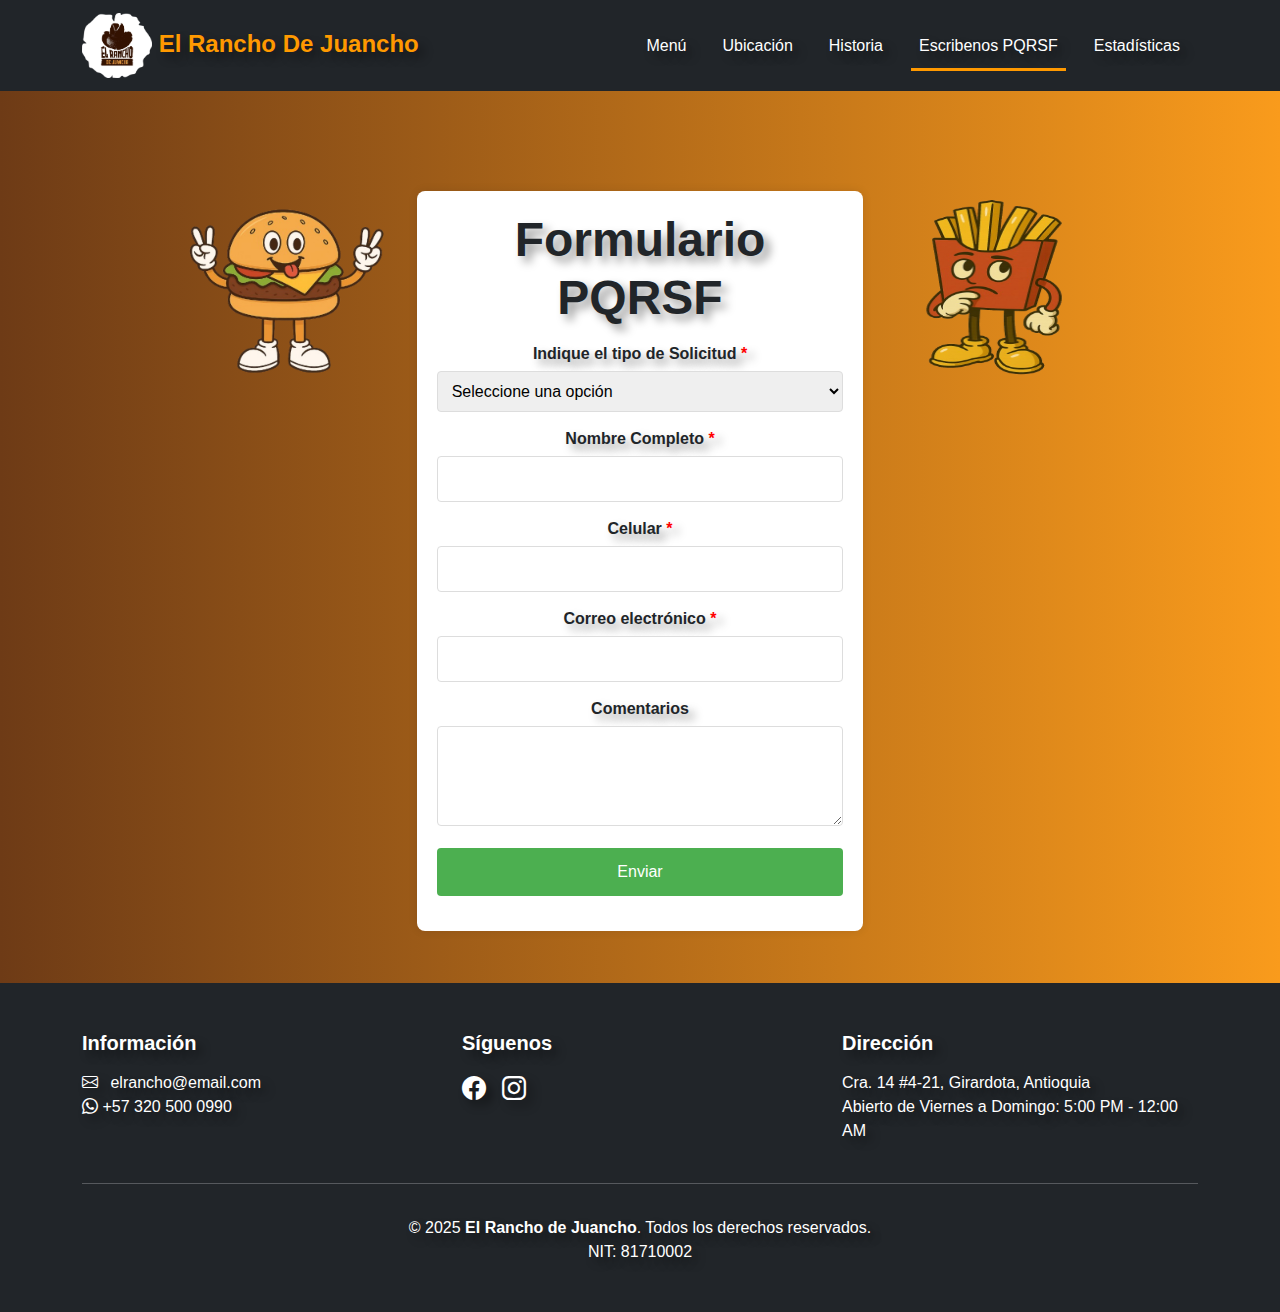
<file: formulario.html>
<!DOCTYPE html>
<html lang="es">

<head>
  <meta charset="UTF-8" />
  <meta name="viewport" content="width=device-width, initial-scale=1.0">
  <link rel="stylesheet" href="https://cdn.jsdelivr.net/npm/bootstrap@5.3.2/dist/css/bootstrap.min.css" />
  <link rel="stylesheet" href="estilos.css">
  <link rel="stylesheet" href="https://cdn.jsdelivr.net/npm/bootstrap-icons@1.10.5/font/bootstrap-icons.css">
  <title>Formulario-El Rancho de Juancho</title>
</head>

<body>
  <nav id="navbar" class="navbar navbar-expand-lg bg-dark navbar-dark">
    <div class="container">
      <a class="navbar-brand fw-bold fs-4" href="indexinicio.html">
        <img src="img/logo.png" alt="logo" width="70" height="65"><span class="brand-highlight"> El Rancho De Juancho</span>
      </a>
      <button class="navbar-toggler" type="button" data-bs-toggle="collapse" data-bs-target="#navbarNav"
        aria-controls="navbarNav" aria-expanded="false" aria-label="Toggle navigation">
        <span class="navbar-toggler-icon"></span>
      </button>
      <div class="collapse navbar-collapse justify-content-end" id="navbarNav">
        <ul class="navbar-nav">
          <li class="nav-item">
            <a class="nav-link" href="indexmenu.html">Menú</a>
          </li>
          <li class="nav-item">
            <a class="nav-link" href="indexubicacion.html">Ubicación</a>
          </li>
          <li class="nav-item">
            <a class="nav-link" href="indexhistoria.html">Historia</a>
          </li>
          <li class="nav-item">
            <a class="nav-link" href="formulario.html">Escribenos PQRSF</a>
          </li>
          <li class="nav-item">
            <a class="nav-link" href="grafica.html">Estadísticas</a>
          </li>

        </ul>
      </div>
    </div>
  </nav>


  <section class="hero-section text-dark container mt-5">
    <div class="row justify-content-center aling-items-center">
      <div class="col-md-3 d-none d-md-block text-center">
      <img src="img/hamburguesa.png" alt="hamburguesa" width="200" height="200">
    </div>
    <div class="col-md-6">
    <div class="container2">
      <h1 class="text-dark  ">Formulario PQRSF</h1>
      <form action="#" method="post">
        <div class="form-group">
          <label for="tipo_solicitud" class="required">Indique el tipo de Solicitud</label>
          <select id="tipo_solicitud" name="tipo_solicitud" required>
            <option value="">Seleccione una opción</option>
            <option value="peticion">Petición</option>
            <option value="queja">Queja</option>
            <option value="reclamo">Reclamo</option>
            <option value="sugerencia">Sugerencia</option>
            <option value="sugerencia">Felicitaciones</option>

          </select>
        </div>

        <div class="form-group">
          <label for="nombre" class="required">Nombre Completo</label>
          <input type="text" id="nombre" name="nombre" required>
        </div>

        <div class="form-group">
          <label for="celular" class="required">Celular</label>
          <input type="tel" id="celular" name="celular" required>
        </div>

        <div class="form-group">
          <label for="correo" class="required">Correo electrónico</label>
          <input type="email" id="correo" name="correo" required>
        </div>

        <div class="form-group">
          <label for="comentarios">Comentarios</label>
          <textarea id="comentarios" name="comentarios"></textarea>
        </div>

        <div class="form-group">
          <button type="submit" class="submit-btn">Enviar</button>
        </div>
      </form>
     </div>
    </div>
    <div class="col-md-3 d-none d-md-block text-center">
      <img src="img/papas.png" alt="papas" width="200" height="200">
    </div>
  </div>
  </section>

  <footer class="bg-dark text-white py-5">
    <div class="container">
      <div class="row">

        <div class="col-md-4 mb-4">
          <h5 class="fw-bold mb-3">Información</h5>
          <ul class="list-unstyled">
            <li>
              <i class="bi bi-envelope me-2"></i>
              <a href="mailto:elrancho@email.com" class="text-white text-decoration-none">
                elrancho@email.com
              </a>
            </li>
            <li>
              <a href="https://wa.me/3205000990" target="_blank" class="text-white fs-6 me- text-decoration-none">
                <i class="bi bi-whatsapp"></i>
                +57 320 500 0990
              </a>
            </li>
          </ul>
        </div>

        <div class="col-md-4 mb-4">
          <h5 class="fw-bold mb-3">Síguenos</h5>
          <div class="d-flex">
            <a href="https://www.facebook.com/profile.php?id=61579057466940" class="text-white fs-4 me-3"
              target="_blank">
              <i class="bi bi-facebook"></i>
            </a>
            <a href="https://www.instagram.com/el_rancho_de_juanchoo" target="_blank" class="text-white fs-4">
              <i class="bi bi-instagram"></i>
            </a>
          </div>
        </div>

        <div class="col-md-4 mb-4">
          <h5 class="fw-bold mb-3">Dirección</h5>
          <p class="mb-0">
            Cra. 14 #4-21, Girardota, Antioquia<br>
            Abierto de Viernes a Domingo: 5:00 PM - 12:00 AM
          </p>
        </div>
      </div>
      <hr class="border-light" />
      <div class="text-center pt-3">
        © 2025 <strong>El Rancho de Juancho</strong>. Todos los derechos reservados.<br>
        NIT: 81710002
      </div>
    </div>
  </footer>

  <script src="https://cdn.jsdelivr.net/npm/bootstrap@5.3.2/dist/js/bootstrap.bundle.min.js"></script>
  <script src="funcion.js"></script>


</body>

</html>
</file>
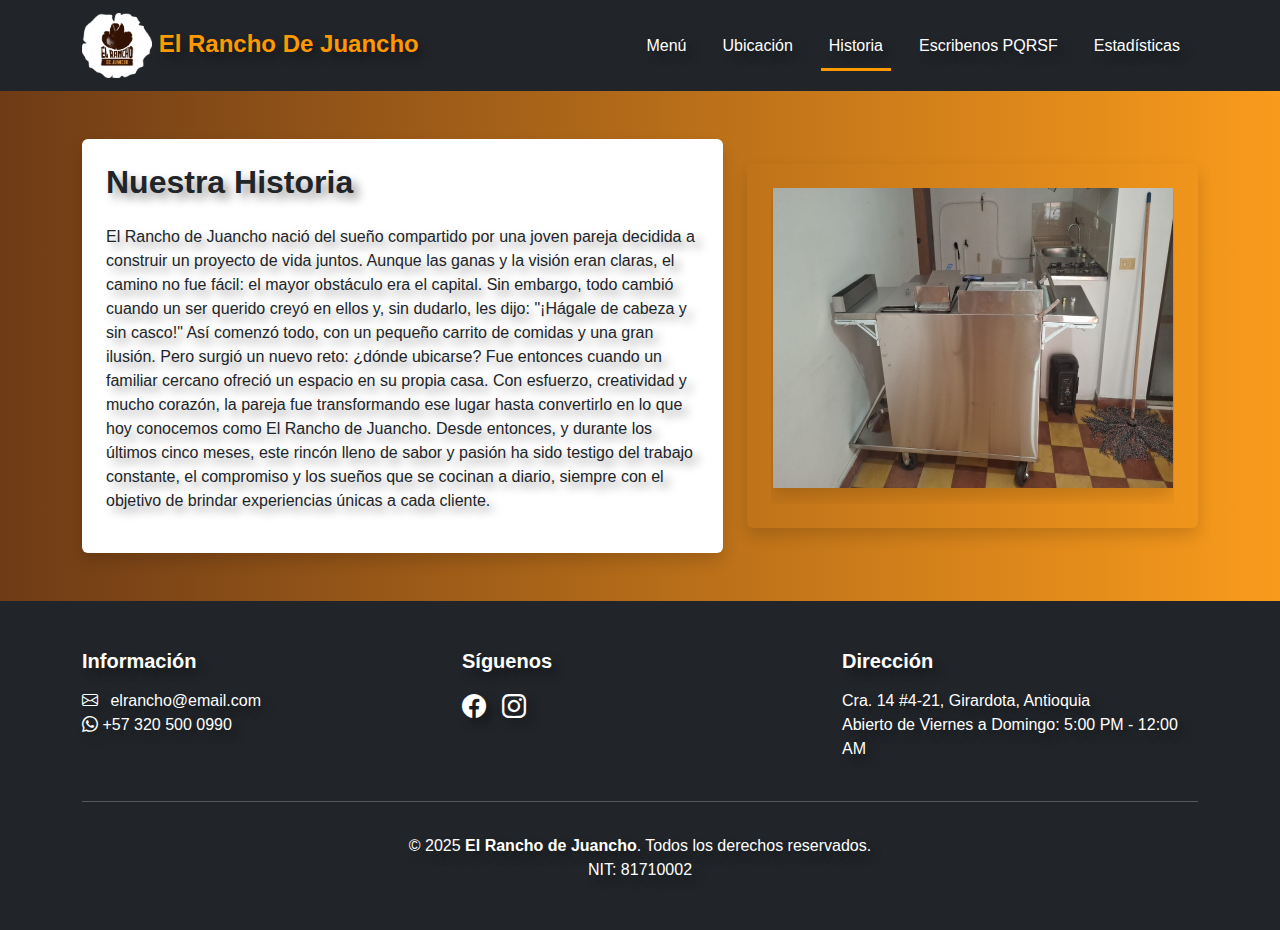
<file: indexhistoria.html>
<!DOCTYPE html>
<html lang="es">

<head>
  <meta charset="UTF-8" />
  <meta name="viewport" content="width=device-width, initial-scale=1.0">
  <link rel="stylesheet" href="https://cdn.jsdelivr.net/npm/bootstrap@5.3.2/dist/css/bootstrap.min.css" />
  <link rel="stylesheet" href="estilos.css">
  <link rel="stylesheet" href="https://cdn.jsdelivr.net/npm/bootstrap-icons@1.10.5/font/bootstrap-icons.css">
  <title>Historia-El Rancho de Juancho</title>
</head>

<body>
  <nav id="navbar" class="navbar navbar-expand-lg bg-dark navbar-dark">
    <div class="container">
      <a class="navbar-brand fw-bold fs-4" href="indexinicio.html">
        <img src="img/logo.png" alt="logo" width="70" height="65"><span class="brand-highlight"> El Rancho De
          Juancho</span>
      </a>
      <button class="navbar-toggler" type="button" data-bs-toggle="collapse" data-bs-target="#navbarNav"
        aria-controls="navbarNav" aria-expanded="false" aria-label="Toggle navigation">
        <span class="navbar-toggler-icon"></span>
      </button>
      <div class="collapse navbar-collapse justify-content-end" id="navbarNav">
        <ul class="navbar-nav">
          <li class="nav-item">
            <a class="nav-link" href="indexmenu.html">Menú</a>
          </li>
          <li class="nav-item">
            <a class="nav-link" href="indexubicacion.html">Ubicación</a>
          </li>
          <li class="nav-item">
            <a class="nav-link" href="indexhistoria.html">Historia</a>
          </li>
          <li class="nav-item">
            <a class="nav-link" href="formulario.html">Escribenos PQRSF</a>
          </li>
          <li class="nav-item">
            <a class="nav-link" href="grafica.html">Estadísticas</a>
          </li>

        </ul>
      </div>
    </div>
  </nav>

  <section class="historia-section text-dark py-5">
    <div class="container">
      <div class="row align-items-center">
        <div class="col-lg-7 col-12 mb-4 mb-lg-0">
          <div class="p-4 bg-white shadow rounded ">
            <h2 class="fw-bold mb-4">Nuestra Historia</h2>
            <p>
              El Rancho de Juancho nació del sueño compartido por una joven pareja decidida a construir un proyecto de
              vida juntos. Aunque las ganas y la visión eran claras, el camino no fue fácil: el mayor obstáculo era el
              capital. Sin embargo, todo cambió cuando un ser querido creyó en ellos y, sin dudarlo, les dijo: "¡Hágale
              de cabeza y sin casco!"

              Así comenzó todo, con un pequeño carrito de comidas y una gran ilusión. Pero surgió un nuevo reto: ¿dónde
              ubicarse? Fue entonces cuando un familiar cercano ofreció un espacio en su propia casa. Con esfuerzo,
              creatividad y mucho corazón, la pareja fue transformando ese lugar hasta convertirlo en lo que hoy
              conocemos como El Rancho de Juancho.

              Desde entonces, y durante los últimos cinco meses, este rincón lleno de sabor y pasión ha sido testigo del
              trabajo constante, el compromiso y los sueños que se cocinan a diario, siempre con el objetivo de brindar
              experiencias únicas a cada cliente.
            </p>
          </div>
        </div>

        <div class="col-lg-5 col-12">
          <div class="shadow rounded p-4 text-center">
            <div id="carouselCreadores" class="carousel slide" data-bs-ride="carousel">
              <div class="carousel-inner">
                <div class="carousel-item active">
                  <img src="img/carrusel1.jpeg" class="mb-3 shadow" width="400" height="300" alt="carousel1">
                </div>
                <div class="carousel-item">
                  <img src="img/carrusel2.jpeg" class="mb-3 shadow" width="400" height="300" alt="carousel2">
                </div>
                <div class="carousel-item">
                  <img src="img/carrusel3.jpeg" class="mb-3 shadow" width="400" height="300" alt="carousel3">
                </div>
                <div class="carousel-item">
                  <img src="img/carrusel4.jpeg" class="mb-3 shadow" width="400" height="300" alt="carousel1">
                </div>
                <div class="carousel-item">
                  <img src="img/carrusel6.jpeg" class="mb-3 shadow" width="400" height="300" alt="carousel3">
                  
                </div>
              </div>
            </div>
          </div>
        </div>

      </div>
    </div>
  </section>

  <footer class="bg-dark text-white py-5">
    <div class="container">
      <div class="row">

        <div class="col-md-4 mb-4">
          <h5 class="fw-bold mb-3">Información</h5>
          <ul class="list-unstyled">
            <li>
              <i class="bi bi-envelope me-2"></i>
              <a href="mailto:elrancho@email.com" class="text-white text-decoration-none">
                elrancho@email.com
              </a>
            </li>
            <li>
              <a href="https://wa.me/3205000990" target="_blank" class="text-white fs-6 me- text-decoration-none">
                <i class="bi bi-whatsapp"></i>
                +57 320 500 0990
              </a>
            </li>
          </ul>
        </div>

        <div class="col-md-4 mb-4">
          <h5 class="fw-bold mb-3">Síguenos</h5>
          <div class="d-flex">
            <a href="https://www.facebook.com/profile.php?id=61579057466940" class="text-white fs-4 me-3"
              target="_blank">
              <i class="bi bi-facebook"></i>
            </a>
            <a href="https://www.instagram.com/el_rancho_de_juanchoo" target="_blank" class="text-white fs-4">
              <i class="bi bi-instagram"></i>
            </a>
          </div>
        </div>

        <div class="col-md-4 mb-4">
          <h5 class="fw-bold mb-3">Dirección</h5>
          <p class="mb-0">
            Cra. 14 #4-21, Girardota, Antioquia<br>
            Abierto de Viernes a Domingo: 5:00 PM - 12:00 AM
          </p>
        </div>

      </div>

      <hr class="border-light" />

      <div class="text-center pt-3">
        © 2025 <strong>El Rancho de Juancho</strong>. Todos los derechos reservados.<br>
        NIT: 81710002
      </div>
    </div>
  </footer>

  <script src="https://cdn.jsdelivr.net/npm/bootstrap@5.3.2/dist/js/bootstrap.bundle.min.js"></script>
  <script src="funcion.js"></script>


</body>

</html>
</file>
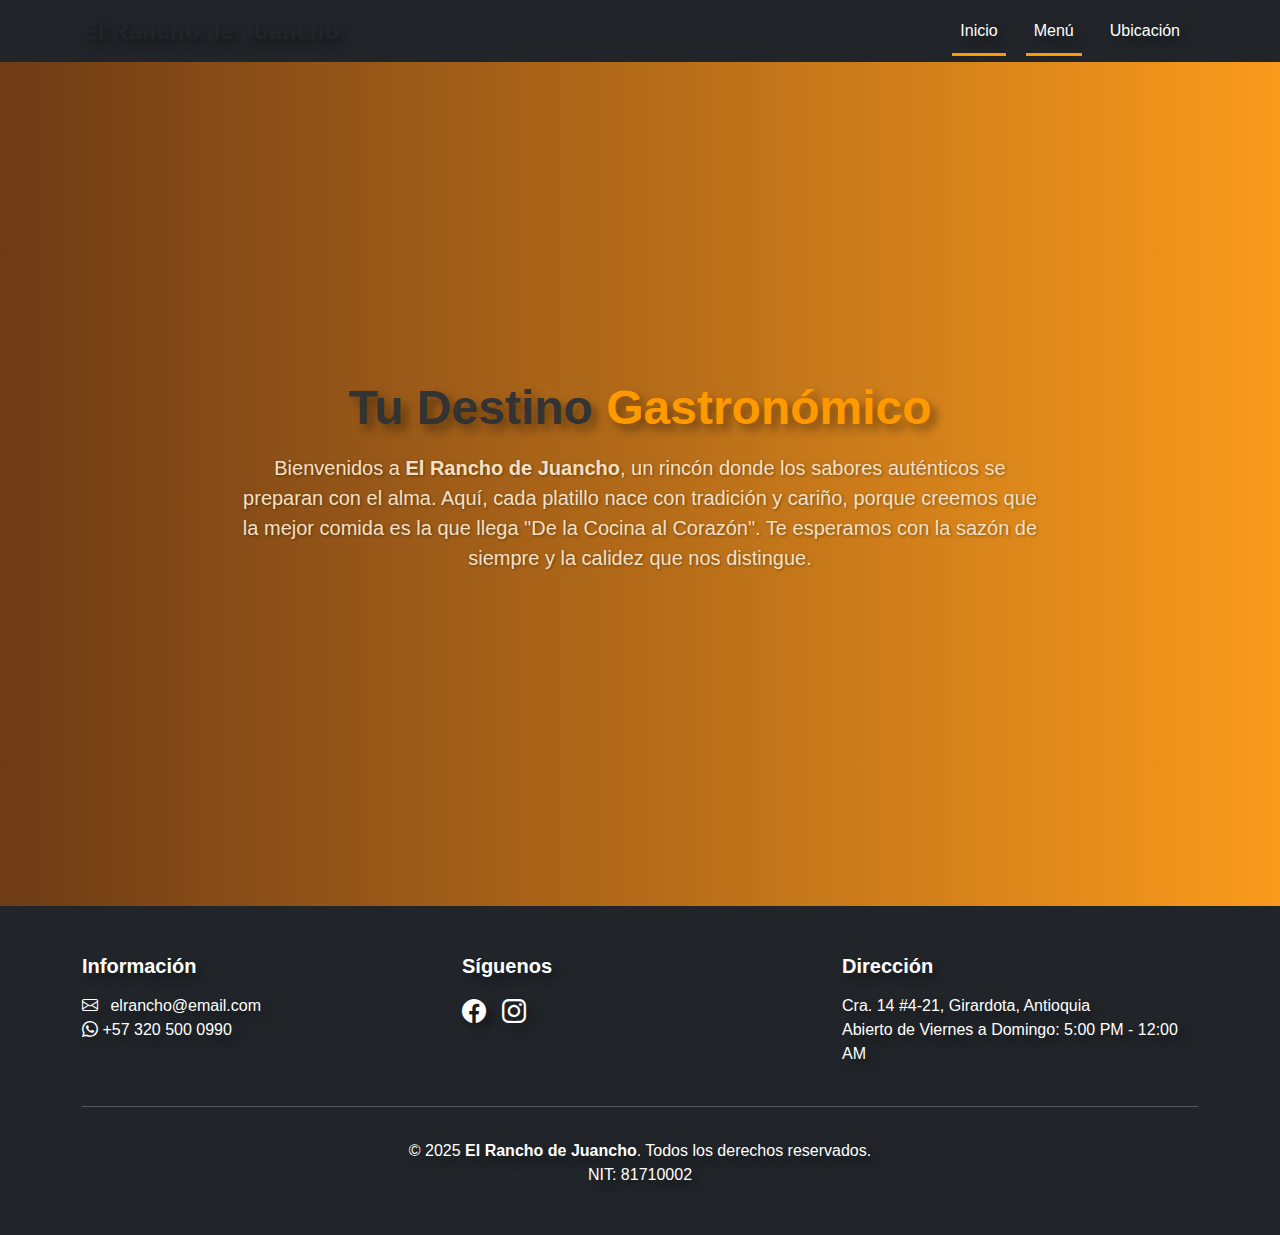
<file: indexinicio.html>
<!DOCTYPE html>
<html lang="es">

<head>
  <meta charset="UTF-8" />
  <meta name="viewport" content="width=device-width, initial-scale=1.0">
  <link rel="stylesheet" href="https://cdn.jsdelivr.net/npm/bootstrap@5.3.2/dist/css/bootstrap.min.css" />
  <link rel="stylesheet" href="estilos.css">
  <link rel="stylesheet" href="https://cdn.jsdelivr.net/npm/bootstrap-icons@1.10.5/font/bootstrap-icons.css">
  <title>El Rancho de Juancho</title>
</head>

<body>

  <nav id="navbar" class="navbar navbar-expand-lg navbar-dark bg-dark">
  <div class="container">
    <a class="navbar-brand fw-bold fs-4" href="indexinicio.html">El Rancho de Juancho</a>

    <!-- Boton menu -->
    <button class="navbar-toggler" type="button" data-bs-toggle="collapse" data-bs-target="#navbarNav"
      aria-controls="navbarNav" aria-expanded="false" aria-label="Toggle navigation">
      <span class="navbar-toggler-icon"></span>
    </button>

    <!-- Menú colapsable -->
    <div class="collapse navbar-collapse justify-content-end" id="navbarNav">
      <ul class="navbar-nav">
        <li class="nav-item">
          <a class="nav-link active" href="indexinicio.html">Inicio</a>
        </li>
        <li class="nav-item">
          <a class="nav-link active" href="indexmenu.html">Menú</a>
        </li>
        <li class="nav-item">
          <a class="nav-link" href="indexubicacion.html">Ubicación</a>
        </li>
      </ul>
    </div>
  </div>
</nav>


  <!-- seccion principal, esa q dice bienvenido y todo eso -->
  <section class="hero-section text-dark ">
    <!-- titulo grande, parte en color normal y parte con clase pa resaltar -->
    <h1> Tu Destino<span class=brand-highlight> Gastronómico</span></h1>
    <!-- texto de bienvenida-->
    <p class="parrafo">
      Bienvenidos a <strong>El Rancho de Juancho</strong>, un rincón donde los sabores
      auténticos se preparan con el alma. Aquí, cada platillo nace con
      tradición y cariño, porque creemos que la mejor comida es la que llega
      "De la Cocina al Corazón". Te esperamos con la
      sazón de siempre y la calidez que nos distingue.
    </p>
  </section>



  <!-- repite footer por si acaso-->
  <footer class="bg-dark text-white py-5">
    <div class="container">
      <div class="row">

        <!-- colum1 info de contacto, email y whatsapp -->
        <div class="col-md-4 mb-4">
          <h5 class="fw-bold mb-3">Información</h5>
          <ul class="list-unstyled">
            <li>
              <i class="bi bi-envelope me-2"></i>
              <a href="mailto:elrancho@email.com" class="text-white text-decoration-none">
                elrancho@email.com
              </a>
            </li>
            <li>
              <!-- wa directo, con iconito y numero -->
              <a href="https://wa.me/3205000990" target="_blank" class="text-white fs-6 me- text-decoration-none">
                <i class="bi bi-whatsapp"></i>
                +57 320 500 0990
              </a>
            </li>
          </ul>
        </div>

        <!-- colum2 red social, solo insta pero se ve bien -->
        <div class="col-md-4 mb-4">
          <h5 class="fw-bold mb-3">Síguenos</h5>
          <div class="d-flex">
            <a href="#" class="text-white fs-4 me-3">
            <i class="bi bi-facebook" target="_blank"></i>
          </a>
            <a href="https://www.instagram.com/el_rancho_de_juanchoo" target="_blank" class="text-white fs-4">
              <i class="bi bi-instagram"></i>
            </a>
          </div>
        </div>

        <!-- colum3 direccion fisica y horarios -->
        <div class="col-md-4 mb-4">
          <h5 class="fw-bold mb-3">Dirección</h5>
          <p class="mb-0">
            Cra. 14 #4-21, Girardota, Antioquia<br>
            Abierto de Viernes a Domingo: 5:00 PM - 12:00 AM
          </p>
        </div>

      </div>

      <!-- linea separadora -->
      <hr class="border-light" />

      <!-- el copyright, con año, nombre y NIT pa legalidad -->
      <div class="text-center pt-3">
        © 2025 <strong>El Rancho de Juancho</strong>. Todos los derechos reservados.<br>
        NIT: 81710002
      </div>
    </div>
  </footer>

<script src="https://cdn.jsdelivr.net/npm/bootstrap@5.3.2/dist/js/bootstrap.bundle.min.js"></script>

</body>

</html>
</file>
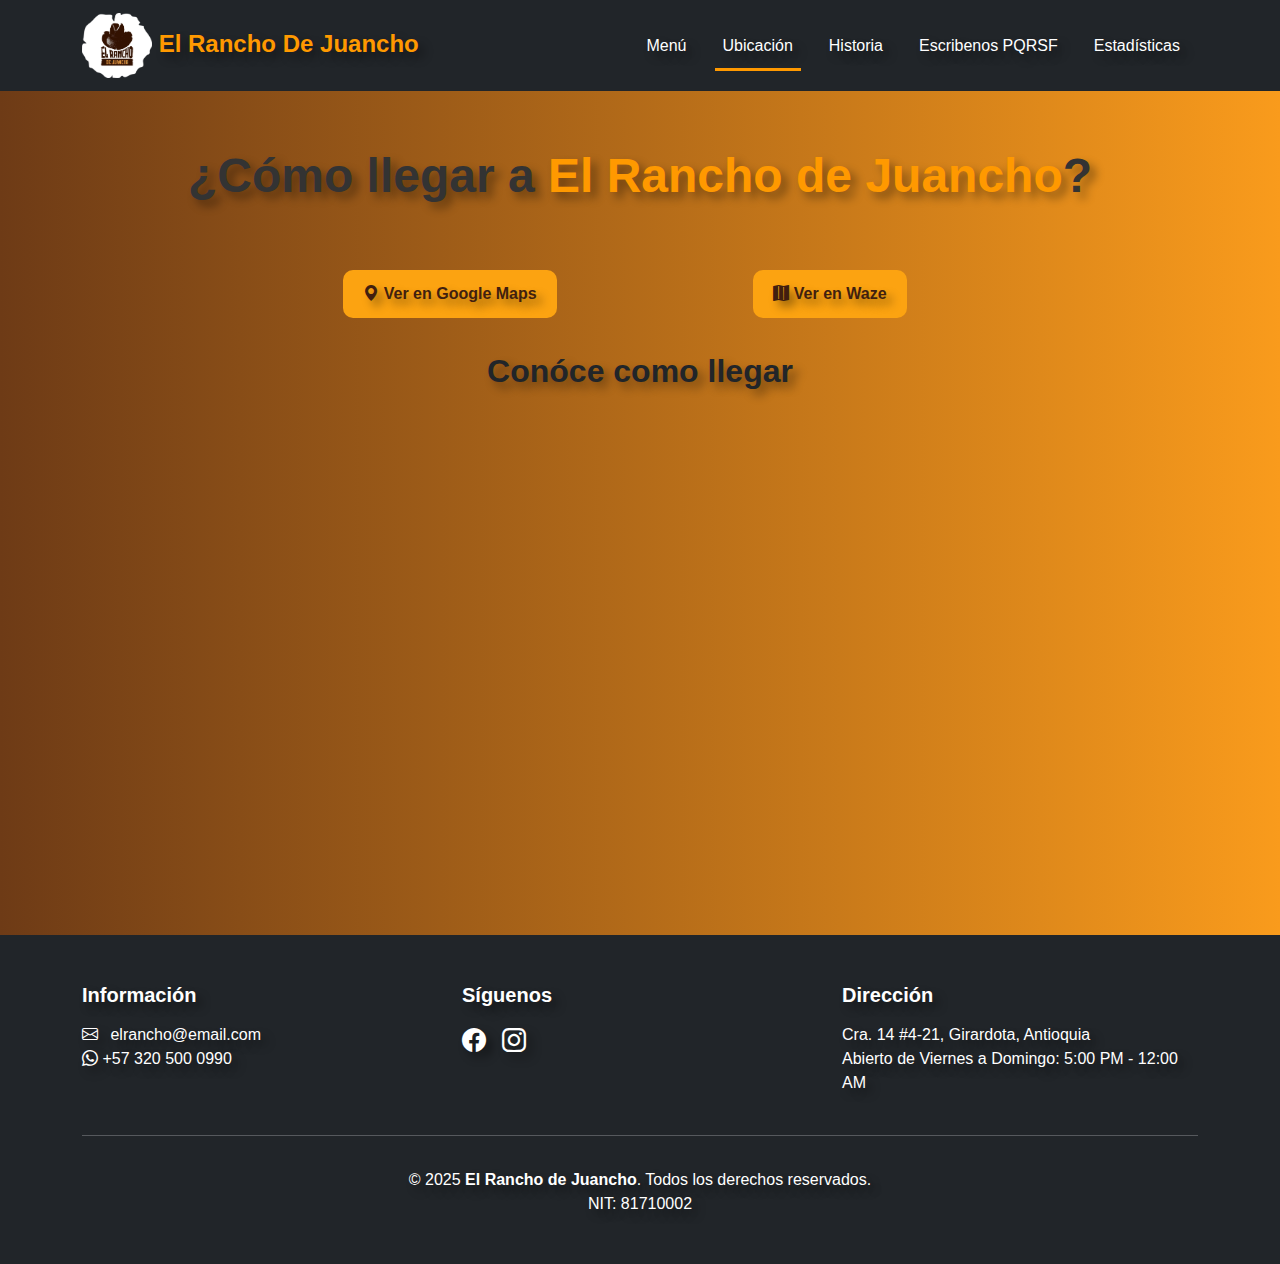
<file: indexubicacion.html>
<!DOCTYPE html>
<html lang="es">

<head>
  <meta charset="UTF-8">
  <title>Ubicación - El Rancho de Juancho</title>
  <meta name="viewport" content="width=device-width, initial-scale=1.0">
  <link rel="stylesheet" href="https://cdn.jsdelivr.net/npm/bootstrap@5.3.2/dist/css/bootstrap.min.css" />
  <link rel="stylesheet" href="https://cdn.jsdelivr.net/npm/bootstrap-icons@1.10.5/font/bootstrap-icons.css">
  <link rel="stylesheet" href="estilos.css">
</head>

<body>

  <nav id="navbar" class="navbar navbar-expand-lg bg-dark navbar-dark">
    <div class="container">
      <a class="navbar-brand fw-bold fs-4" href="indexinicio.html">
        <img src="img/logo.png" alt="logo" width="70" height="65"><span class="brand-highlight"> El Rancho De Juancho</span>
      </a>
      <button class="navbar-toggler" type="button" data-bs-toggle="collapse" data-bs-target="#navbarNav"
        aria-controls="navbarNav" aria-expanded="false" aria-label="Toggle navigation">
        <span class="navbar-toggler-icon"></span>
      </button>
      <div class="collapse navbar-collapse justify-content-end" id="navbarNav">
        <ul class="navbar-nav">
          <li class="nav-item">
            <a class="nav-link" href="indexmenu.html">Menú</a>
          </li>
          <li class="nav-item">
            <a class="nav-link" href="indexubicacion.html">Ubicación</a>
          </li>
          <li class="nav-item">
            <a class="nav-link" href="indexhistoria.html">Historia</a>
          </li>
          <li class="nav-item">
            <a class="nav-link" href="formulario.html">Escribenos PQRSF</a>
          </li>
          <li class="nav-item">
            <a class="nav-link" href="grafica.html">Estadísticas</a>
          </li>

        </ul>
      </div>
    </div>
  </nav>


  <section class="hero-section text-dark">
    <div class="container text-center">
      <h1 class="mb-4">¿Cómo llegar a <span class="brand-highlight">El Rancho de Juancho</span>?</h1>

      <div class="row justify-content-center">
        <div class="botones col-md-4 mb-4">
        <a href="https://maps.app.goo.gl/kDuxxq44roqpiBrd6" target="_blank"><i class="bi bi-geo-alt-fill"></i>
          Ver en Google Maps
        </a>
       </div>
       <div class="botones mb-4 col-md-4">
        <a href="https://waze.com/ul/hd34k7302f" target="_blank"><i class="bi bi-map-fill"></i>
          Ver en Waze
        </a>
       </div>
      </div>

      <h2 class="mb-4"><strong>Conóce como llegar</strong></h2>
      <div class="video-container mb-5">
        <iframe width="560" height="315" src="https://www.youtube.com/embed/JeN8fxWFb_A?si=mPB3tEIBZl1E-aJo"
          title="YouTube video player" frameborder="0"
          allow="accelerometer; autoplay; clipboard-write; encrypted-media; gyroscope; picture-in-picture; web-share"
          referrerpolicy="strict-origin-when-cross-origin" allowfullscreen></iframe>
      </div>
    </div>
  </section>

  <footer class="bg-dark text-white py-5">
    <div class="container">
      <div class="row">

        <div class="col-md-4 mb-4">
          <h5 class="fw-bold mb-3">Información</h5>
          <ul class="list-unstyled">
            <li>
              <i class="bi bi-envelope me-2"></i>
              <a href="mailto:elrancho@email.com" class="text-white text-decoration-none">
                elrancho@email.com
              </a>
            </li>
            <li>
              <a href="https://wa.me/3205000990" target="_blank" class="text-white fs-6 me- text-decoration-none">
                <i class="bi bi-whatsapp"></i>
                +57 320 500 0990
              </a>
            </li>
          </ul>
        </div>

        <div class="col-md-4 mb-4">
          <h5 class="fw-bold mb-3">Síguenos</h5>
          <div class="d-flex">
            <a href="https://www.facebook.com/profile.php?id=61579057466940" class="text-white fs-4 me-3"
              target="_blank">
              <i class="bi bi-facebook"></i>
            </a>
            <a href="https://www.instagram.com/el_rancho_de_juanchoo" target="_blank" class="text-white fs-4">
              <i class="bi bi-instagram"></i>
            </a>
          </div>
        </div>

        <div class="col-md-4 mb-4">
          <h5 class="fw-bold mb-3">Dirección</h5>
          <p class="mb-0">
            Cra. 14 #4-21, Girardota, Antioquia<br>
            Abierto de Viernes a Domingo: 5:00 PM - 12:00 AM
          </p>
        </div>
      </div>

      <hr class="border-light" />

      <div class="text-center pt-3">
        © 2025 <strong>El Rancho de Juancho</strong>. Todos los derechos reservados.<br>
        NIT: 81710002
      </div>
    </div>
  </footer>

  <script src="https://cdn.jsdelivr.net/npm/bootstrap@5.3.2/dist/js/bootstrap.bundle.min.js"></script>
  <script src="funcion.js"></script>


</body>

</html>
</file>
<file: estilos.css>
body{
    font-family: 'Segoe UI', Tahoma, Geneva, Verdana, sans-serif;
    background: linear-gradient(to right, #6e3b16 , #f99b1c);
    text-shadow: 6px 6px 10px rgba(0,0,0,0.4);

}
.brand-highlight{
    color:#ff9900;
    border-color:#000;
}

.parrafo{
  color: #E8D9C2;
  text-shadow: 1px 1px 3px rgba(0,0,0,0.4);

}

.navbar-brand {
  color: #212529 !important;
}

.nav-link {
  color: #fff !important;
  font-weight: 500;
  margin: 0 10px;
  position: relative;
  transition: color 0.3s ease;
}

.nav-link:hover {
  color: #ff9900;
}

.nav-link.active::after,
.nav-link:hover::after {
  content: '';
  position: absolute;
  bottom: -5px;
  left: 0;
  width: 100%;
  height: 3px;
  background-color: #ff9900;
}
.hero-section{
    background-size: cover;
    min-height: calc(100vh - 56px);
    display: flex; 
    flex-direction: column;
    justify-content: center; 
    align-items: center;
    text-align: center; 
    padding: 2rem 1rem; 
    color: #fff; 
}

.hero-section h1{
    font-size: 3rem;
    font-weight: bold;
    margin-bottom: 1rem;
}

.hero-section p{
    font-size: 20px;
    color: #f5e0c3;
    max-width: 800px;
}

.social-icons a{
    margin: 0 5px;
    color: #fff;
    font-size: 30px;
}

.social-icons a:hover {
    color: #fca311;
}

.menu-card {
  background-color: #f5e0c3;
  border-radius: 8px;
  box-shadow: 0 4px 15px rgba(0, 0, 0, 0.08); 
  overflow: hidden; 
  transition: transform 0.3s ease, box-shadow 0.3s ease;
}

.menu-card:hover {
  transform: translateY(-5px); 
  box-shadow: 200 8px 25px #000;
}

.menu-card img {
  width: 100%;
  height: 200px;
  transition: transform 0.4s ease;
}
.menu-card:hover img{
  transform: scale(1.1);
}

.menu-card .card-body {
  padding: 20px;
}

.menu-card h4 {
  font-size: 1.2rem;
  font-weight: 600;
  margin-bottom: 10px;
}

.menu-card p {
  color: #000;
  font-size: 0.95rem;
}
.botones {
  margin: 2rem 0;
  text-align: center;

}

.botones a {
  display: inline-block;
  margin: 10px;
  padding: 12px 20px;
  background-color: #fca311;
  color: #411f0f;
  text-decoration: none;
  border-radius: 10px;
  font-weight: bold;
  transition: background-color 0.3s ease;
}

.botones a:hover {
  background-color: #411f0f !important;
  color: #fca311;
}

iframe {
  width: 100%;
  max-width: 720px;
  height: 400px;
  border: none;
  border-radius: 10px;
  margin-top: 10px;
}
.loguito{
    color:#F9B233;
}
.submit {
  display: inline-block;
  padding: 12px 15px;
  font-size: 12px;
  cursor: pointer;
  text-align: center;
  text-decoration: none;
  outline: none;
  color: #fff;
  background-color: #F9B233;
  border: none;
  border-radius: 15px;
}

.submit:hover {background-color: #411f0f}

.submit:active {
  background-color: #3e8e41;
  box-shadow: 0 5px #666;
  transform: translateY(4px);
}
img{      
    background-size: cover;
}
.category-box {
      border: 4px solid #000; 
      border-radius: 15px;      
      padding: 1.5rem;   
      margin-top: 2rem;     
      background-color: rgba(0, 0, 0, 0.60);
}
.container2 {
  max-width: 600px;
  margin: 0 auto;
  background: #fff;
  padding: 20px;
  border-radius: 8px;
  box-shadow: 0 0 10px rgba(0, 0, 0, 0.1);
}

h1 {
  text-align: center;
  color: #333;
}

.form-group {
 margin-bottom: 15px;
}

label {
  display: block;
  margin-bottom: 5px;
  font-weight: bold;
}
input[type="text"],
input[type="tel"],
input[type="email"],
textarea,
select {
 width: 100%;
 padding: 10px;
 border: 1px solid #ddd;
 border-radius: 4px;
 box-sizing: border-box;
}

textarea {
  height: 100px;
        }

.required::after {
  content: " *";
  color: red;
}
        
.submit-btn {
  background-color: #4CAF50;
  color: white;
  padding: 12px 20px;
  border: none;
  border-radius: 4px;
  cursor: pointer;
  font-size: 16px;
  width: 100%;
}
        
.submit-btn:hover {
  background-color: #45a049;
}
.btn-carta {
  background-color: #fca311;
  color: #411f0f;
  font-weight: bold;
  border: none;
  border-radius: 30px;
  padding: 14px 28px;
  font-size: 18px;
  box-shadow: 0 5px 15px rgba(0,0,0,0.3);
  transition: all 0.3s ease;
  text-decoration: none;
  display: inline-block;
}

.btn-carta:hover {
  background-color: #411f0f;
  color: #fca311;
  transform: scale(1.05);
}
</file>
